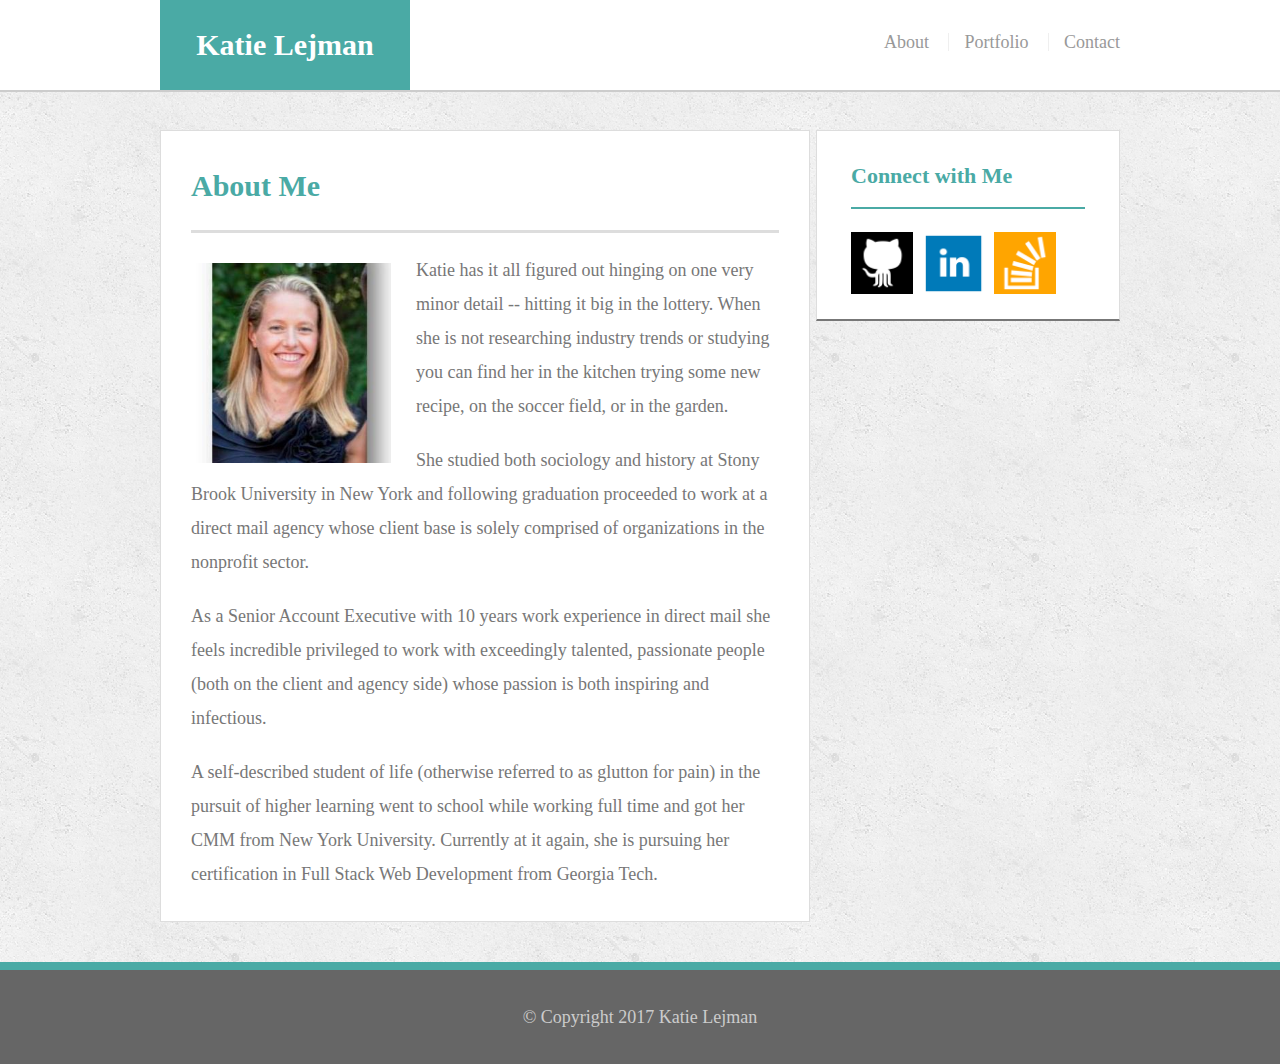
<file: index.html>
<!DOCTYPE html>
<html lang="en">
    <head>
        <meta charset="UTF-8">
        <meta name="viewport" content="width=device-width, initial-scale=1.0">
        <title>About Katie Lejman</title>
        <link rel="stylesheet" type="text/css" href="assets/css/reset.css">
        <link rel="stylesheet" type="text/css" href="assets/css/style.css">
    </head>
    <body>
        <header id="masthead">
            <div class="container">
                <a href="index.html" id="logo">Katie Lejman</a>
                <nav>
                    <a href="index.html">About</a>
                    <a href="portfolio.html">Portfolio</a>
                    <a href="contact.html">Contact</a>
                </nav>
            </div>
        </header>

        <div id="main-container" class="container">
            <section class="main-section">
                <h1>About Me</h1>
                
                <img id= "portPic" src="assets/images/Portfolio_ProfilePicture.jpeg" alt="Katie Lejman" class="auth-image"/>

                <p>Katie  has it all figured out hinging on one very minor detail -- hitting it big in the lottery. When she is not researching industry trends or studying you can find her in the kitchen trying some new recipe, on the soccer field, or in the garden.</p>
                
               <p>She studied both sociology and history at Stony Brook University in New York and following graduation proceeded to work at a direct mail agency whose client base is solely comprised of organizations in the nonprofit sector.</p>
                
                <p>As a Senior Account Executive with 10 years work experience in direct mail she feels incredible privileged to work with exceedingly talented, passionate people (both on the client and agency side) whose passion is both inspiring and infectious.</p>
                
                <p>A self-described student of life (otherwise referred to as glutton for pain) in the pursuit of higher learning went to school while working full time and got her CMM from New York University. Currently at it again, she is pursuing her certification in Full Stack Web Development from Georgia Tech.</p>
            </section>
            
            <section class="sidebar">
                <div id="contact">
                    <h2>Connect with Me</h2>
                    
                        <!--<li><a href="https://github.com/Klejman">
                        <li><a href="www.linkedin.com/in/katielejman"><li><a href="#">-->

                        <img src="assets/images/socialMedia/GitHub.png" class="social" alt="Github">
                        <img src="assets/images/socialMedia/LinkedIn.png" class="social" alt="Linkedin">
                        <img src="assets/images/socialMedia/Stackoverflow.png" class="social" alt="Stack Overflow">
                </div>
            </section>
            </div>
            <footer>
                <div class="container">
                    &copy Copyright 2017 Katie Lejman
                </div>
            </footer>
    </body>
</html>
</file>
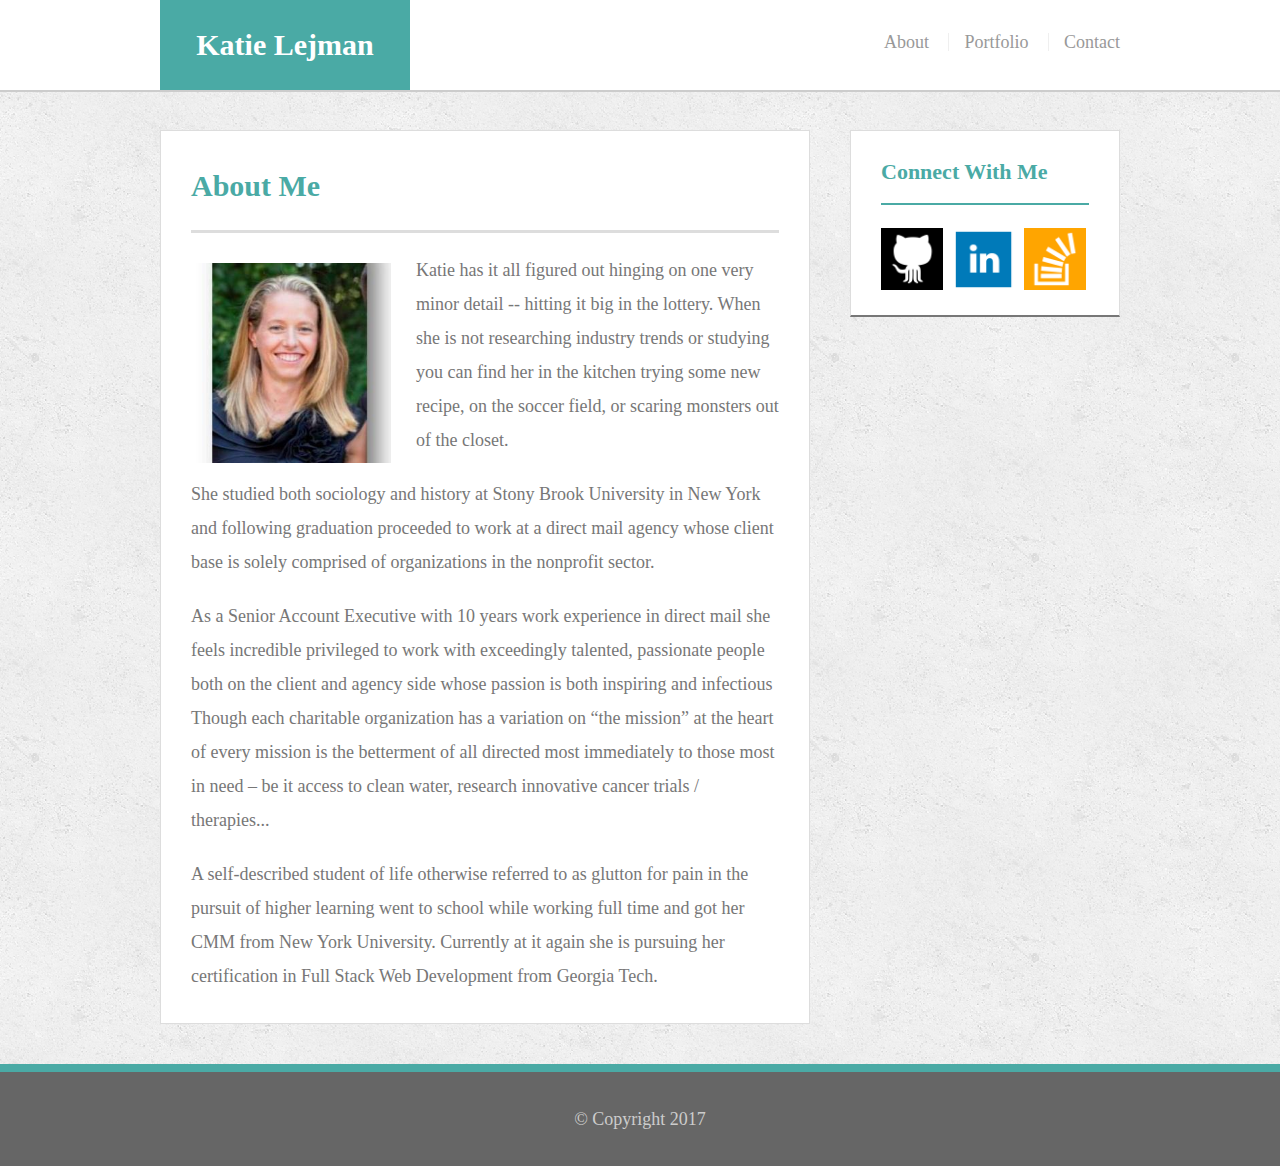
<file: My Basic Portfolio Mobile Responsive HW2/index.html>
<!DOCTYPE html>
<html lang="en">
    <head>
        <meta charset="UTF-8">
        <title>About Katie Lejman</title>
        <link rel="stylesheet" type="text/css" href="assets/css/reset.css">
        <link rel="stylesheet" type="text/css" href="assets/css/style.css">
    </head>
    <body>
        <header id="masthead">
            <div class="container">
                <a href="index.html" id="logo">Katie Lejman</a>
                <nav>
                    <a href="index.html">About</a>
                    <a href="portfolio.html">Portfolio</a>
                    <a href="contact.html">Contact</a>
                </nav>
            </div>
        </header>

        <div id="main-container" class="container">
            <section class="main-section">
                <h1>About Me</h1>
                
                <img src="assets/images/Portfolio_ProfilePicture.jpeg" alt="Katie Lejman" class="auth-image"/>

                <p>Katie  has it all figured out hinging on one very minor detail -- hitting it big in the lottery. When she is not researching industry trends or studying you can find her in the kitchen trying some new recipe, on the soccer field, or scaring monsters out of the closet.</p>
                
               <p>She studied both sociology and history at Stony Brook University in New York and following graduation proceeded to work at a direct mail agency whose client base is solely comprised of organizations in the nonprofit sector.</p>
                
                <p>As a Senior Account Executive with 10 years work experience in direct mail she feels incredible privileged to work with exceedingly talented, passionate people both on the client and agency side whose passion is both inspiring and infectious  Though each charitable organization has a variation on “the mission” at the heart of every mission is the <strong>betterment of all </strong> directed most immediately to those most in need – be it access to clean water, research innovative cancer trials / therapies...</p>
                
                <p>A self-described student of life otherwise referred to as glutton for pain in the pursuit of higher learning went to school while working full time and got her CMM from New York University. Currently at it again she is pursuing her certification in Full Stack Web Development from Georgia Tech.</p>
            </section>
            
            <section class="sidebar">
                <div id="connect">
                    <h2>Connect With Me</h2>
                    
                        <!--<li><a href="https://github.com/Klejman">
                        <li><a href="www.linkedin.com/in/katielejman"><li><a href="#">-->

                        <img src="assets/images/socialMedia/GitHub.png" class="social" alt="Github">
                        <img src="assets/images/socialMedia/LinkedIn.png" class="social" alt="Linkedin">
                        <img src="assets/images/socialMedia/Stackoverflow.png" class="social" alt="Stack Overflow">
                </div>
            </section>
            </div>
            <footer>
                <div class="container">
                    &copy Copyright 2017 
                </div>
            </footer>
    </body>
</html>
</file>
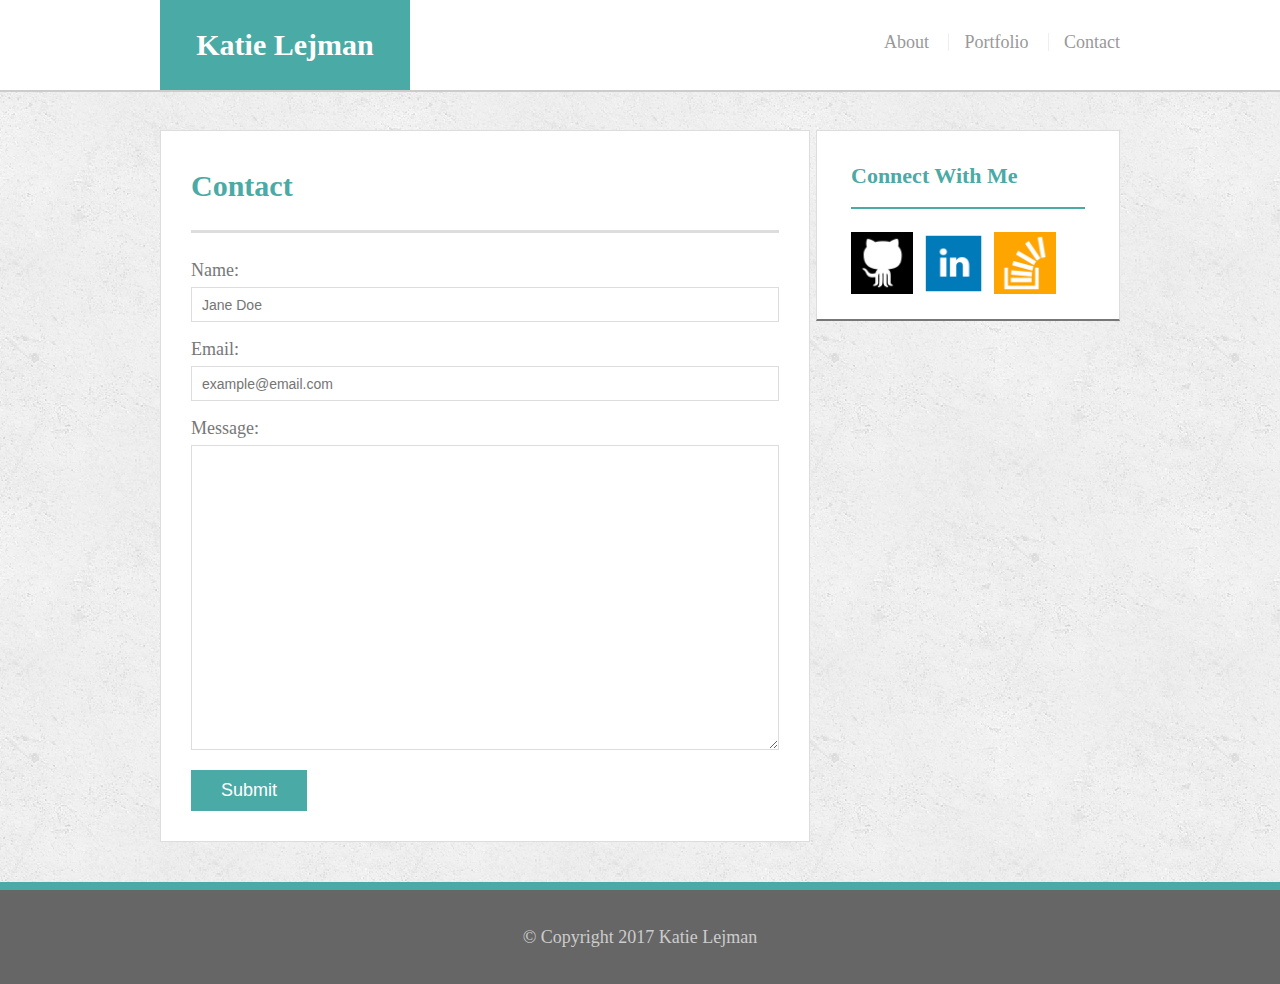
<file: contact.html>
<!DOCTYPE html>
<html lang="en">
    <head>
        <meta charset="UTF-8">
        <title>Contact Katie Lejman</title>
        <link rel="stylesheet" href="assets/css/reset.css">
        <link rel="stylesheet" href="assets/css/style.css">
    </head>
    <body>
        <header id="masthead">
            <div class="container">
                <a href="index.html" id="logo">Katie Lejman</a>
                <nav>
                    <a href="index.html">About</a>
                    <a href="portfolio.html">Portfolio</a>
                    <a href="contact.html">Contact</a>
                </nav>
            </div>
        </header>

        <div id="main-container" class="container">
            <section class="main-section">
                <h1>Contact</h1>

                <form id="contact-form">
                    <ul>
                        <li>
                            <label for="name">Name:</label>
                            <input id="name" type="text" name="name" id="name" placeholder="Jane Doe" required="required">
                        </li>
                        <li>
                            <label for="email"> Email:</label>
                            <input id="email" type="email" name="email" placeholder="example@email.com" required="required">
                        </li>
                        <li>
                            <label for="message">Message:</label>
                            <textarea rows="14" cols="50" name="message" id="message" required="required"></textarea>
                        </li>
                        </ul>
                            <input type="submit" value="Submit">
                    </form>
                </section>

                    
                    <section class="sidebar">
                        <div id="connect">
                            <h2>Connect With Me</h2>
                            
                            <!--<li><a href="https://github.com/Klejman">
                                <li><a href="www.linkedin.com/in/katielejman"><li><a href="#">-->
                                    <img src="assets/images/socialMedia/GitHub.png" class="social" alt="Github">
                                    <img src="assets/images/socialMedia/LinkedIn.png" class="social" alt="Linkedin">
                                    <img src="assets/images/socialMedia/Stackoverflow.png" class="social" alt="Stack Overflow">
                                </div>
                            </section>
                        </div>
                        <footer>
                            <div class="container">
                                &copy Copyright 2017 Katie Lejman
                            </div>
                        </footer>
                    </body>
                </html>
</file>
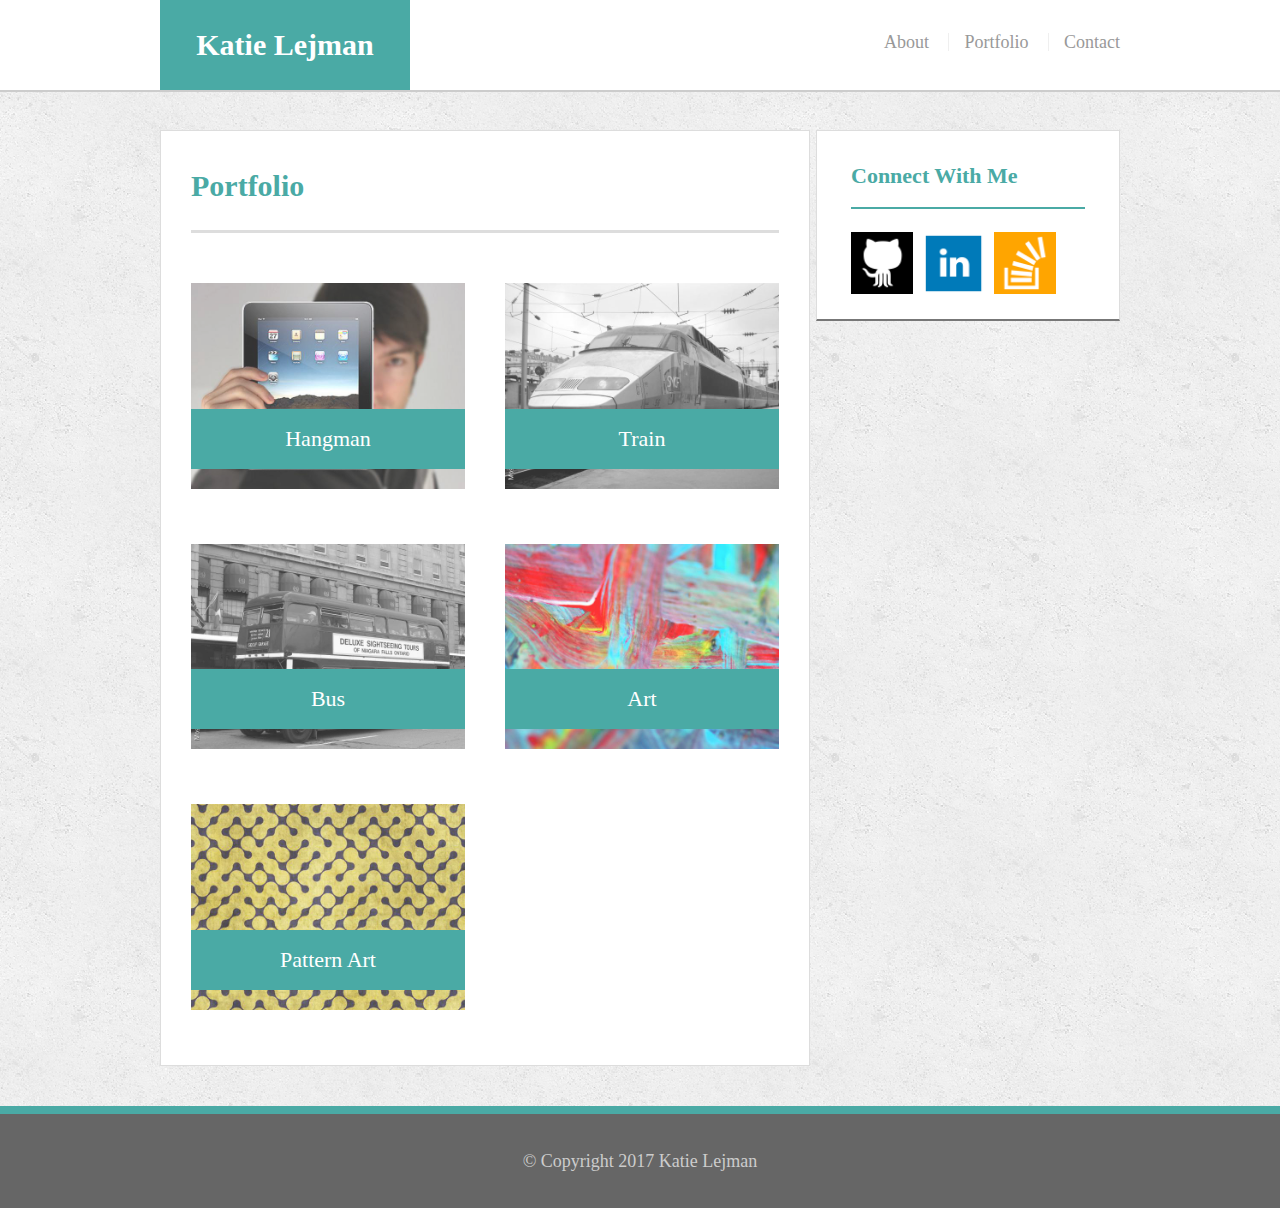
<file: portfolio.html>
<!DOCTYPE html>
<html lang="en">
    <head>
        <meta charset="UTF-8">
        <title>About Katie Lejman</title>
        <link rel="stylesheet" href="assets/css/reset.css">
        <link rel="stylesheet" href="assets/css/style.css">
    </head>
    <body>
        <header id="masthead">
            <div class="container">
                <a href="index.html" id="logo">Katie Lejman</a>
                <nav>
                    <a href="index.html">About</a>
                    <a href="portfolio.html">Portfolio</a>
                    <a href="contact.html">Contact</a>
                </nav>
            </div>
        </header>
        <div id="main-container" class="container">
            <section class="main-section">
                <h1>Portfolio</h1>
                
                <div class="work">
                <img src="assets/images/technics-q-c-640-480-1.jpeg" class="auth-image" alt="Hangman">

                <h3>Hangman</h3>
                </div>

                <div class="work">
                <img src="assets/images/Portfolio_Gallery.jpeg" class="auth-image" alt="Train">
                <h3>Train</h3>
                </div>

                <div class="work">        
                <img src="assets/images/Portfolio_Contact.jpeg" class="auth-image" alt="Bus">
                <h3>Bus</h3>
                </div>

                <div class="work">
                <img src="assets/images/Portfolio_About.jpeg" class="auth-image" alt="Art">
                <h3>Art</h3>
                </div>

                <div class="work">
                <img src="assets/images/abstract-q-c-640-480-10.jpeg"  class="auth-image" alt="Pattern Art">
                <h3>Pattern Art</h3>
                </div>

                <!--<img src="assets/images/technics-q-c-640-480-1.jpeg" height="200" width="200" alt="Sound Equiptment"/>

                <h3>Sound Equiptment</h3>

                <img src="assets/images/technics-q-c-640-480-1.jpeg" height="200" width="200" alt="Abstract Art 2"/>

                <h3>Abstract Art 2</h3>

                <img src="assets/images/Portfolio_About.jpeg" height="200" width="200" alt="Art Abstract"/>

                <h3>Art Abstract</h3>-->

            </section>
            
            <section class="sidebar">
                <div id="connect">
                    <h2>Connect With Me</h2>
                    <ul>
                    <img src="assets/images/socialMedia/GitHub.png" class="social" alt="Github">
                    <img src="assets/images/socialMedia/LinkedIn.png" class="social" alt="Linkedin" >
                    <img src="assets/images/socialMedia/Stackoverflow.png" class="social" alt="Stackoverflow">
                    </ul>
                </div>
            </section>
            </div>
            <footer>
                <div class="container">
                    &copy Copyright 2017 Katie Lejman
                </div>
            </footer>
    </body>
</html>
</file>
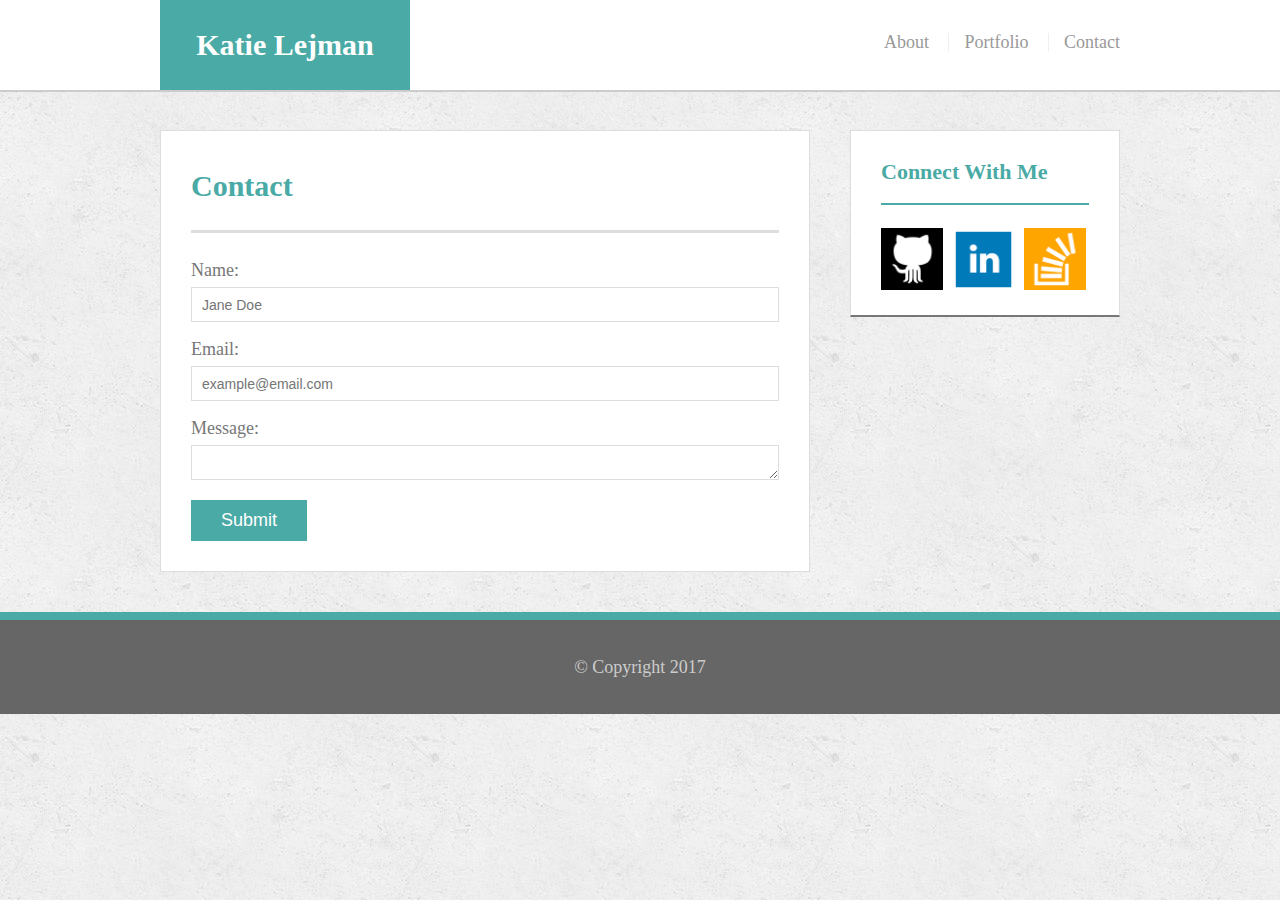
<file: My Basic Portfolio Mobile Responsive HW2/contact.html>
<!DOCTYPE html>
<html lang="en">
    <head>
        <meta charset="UTF-8">
        <title>Contact Katie Lejman</title>
        <link rel="stylesheet" href="assets/css/reset.css">
        <link rel="stylesheet" href="assets/css/style.css">
    </head>
    <body>
        <header id="masthead">
            <div class="container">
                <a href="index.html" id="logo">Katie Lejman</a>
                <nav>
                    <a href="index.html">About</a>
                    <a href="portfolio.html">Portfolio</a>
                    <a href="contact.html">Contact</a>
                </nav>
            </div>
        </header>

        <div id="main-container" class="container">
            <section class="main-section">
                <h1>Contact</h1>

                <form id="contact-form">
                    <ul>
                        <li>
                            <label for="name">Name:</label>
                            <input id="name" type="text" name="name" id="name" placeholder="Jane Doe" required="required">
                        </li>
                        <li>
                            <label for="email"> Email:</label>
                            <input id="email" type="email" name="email" placeholder="example@email.com" required="required">
                        </li>
                        <li>
                            <label for="message">Message:</label>
                            <textarea name="message" id="message" required="required"></textarea>
                        </li>
                        </ul>
                            <input type="submit" value="Submit">
                    </form>
                </section>

                    
                    <section class="sidebar">
                        <div id="connect">
                            <h2>Connect With Me</h2>
                            
                            <!--<li><a href="https://github.com/Klejman">
                                <li><a href="www.linkedin.com/in/katielejman"><li><a href="#">-->
                                    <img src="assets/images/socialMedia/GitHub.png" class="social" alt="Github">
                                    <img src="assets/images/socialMedia/LinkedIn.png" class="social" alt="Linkedin">
                                    <img src="assets/images/socialMedia/Stackoverflow.png" class="social" alt="Stack Overflow">
                                </div>
                            </section>
                        </div>
                        <footer>
                            <div class="container">
                                &copy Copyright 2017
                            </div>
                        </footer>
                    </body>
                </html>
</file>
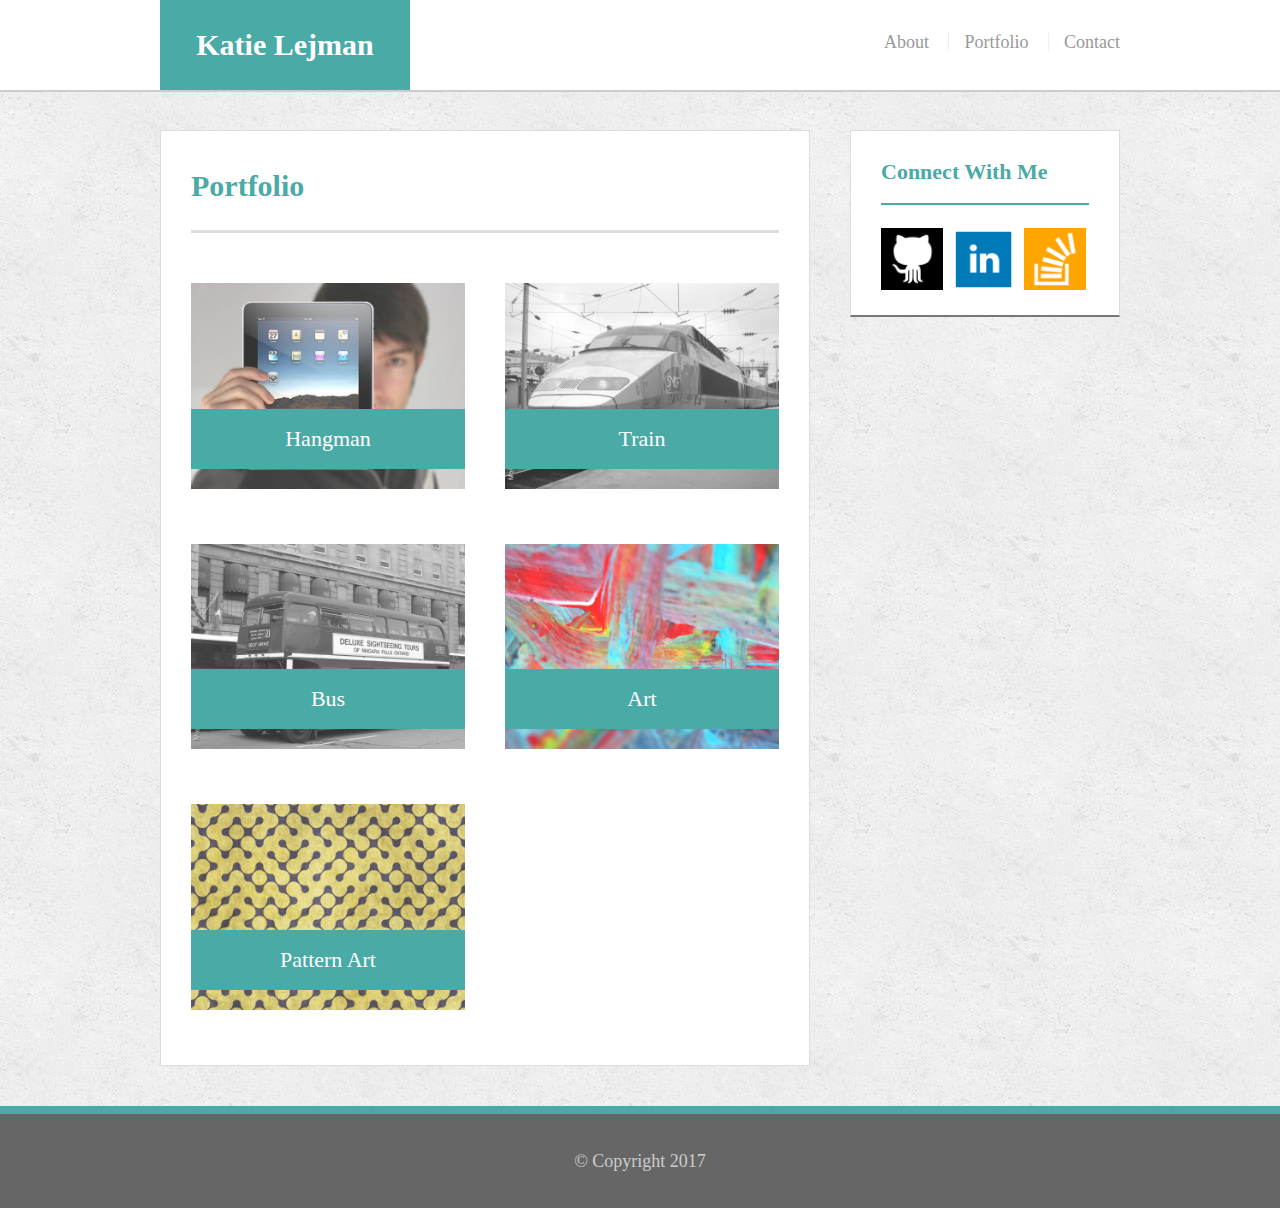
<file: My Basic Portfolio Mobile Responsive HW2/portfolio.html>
<!DOCTYPE html>
<html lang="en">
    <head>
        <meta charset="UTF-8">
        <title>About Katie Lejman</title>
        <link rel="stylesheet" href="assets/css/reset.css">
        <link rel="stylesheet" href="assets/css/style.css">
    </head>
    <body>
        <header id="masthead">
            <div class="container">
                <a href="index.html" id="logo">Katie Lejman</a>
                <nav>
                    <a href="index.html">About</a>
                    <a href="portfolio.html">Portfolio</a>
                    <a href="contact.html">Contact</a>
                </nav>
            </div>
        </header>
        <div id="main-container" class="container">
            <section class="main-section">
                <h1>Portfolio</h1>
                
                <div class="work">
                <img src="assets/images/technics-q-c-640-480-1.jpeg" class="auth-image" alt="Hangman">

                <h3>Hangman</h3>
                </div>

                <div class="work">
                <img src="assets/images/Portfolio_Gallery.jpeg" class="auth-image" alt="Train">
                <h3>Train</h3>
                </div>

                <div class="work">        
                <img src="assets/images/Portfolio_Contact.jpeg" class="auth-image" alt="Bus">
                <h3>Bus</h3>
                </div>

                <div class="work">
                <img src="assets/images/Portfolio_About.jpeg" class="auth-image" alt="Art">
                <h3>Art</h3>
                </div>

                <div class="work">
                <img src="assets/images/abstract-q-c-640-480-10.jpeg"  class="auth-image" alt="Pattern Art">
                <h3>Pattern Art</h3>
                </div>

                <!--<img src="assets/images/technics-q-c-640-480-1.jpeg" height="200" width="200" alt="Sound Equiptment"/>

                <h3>Sound Equiptment</h3>

                <img src="assets/images/technics-q-c-640-480-1.jpeg" height="200" width="200" alt="Abstract Art 2"/>

                <h3>Abstract Art 2</h3>

                <img src="assets/images/Portfolio_About.jpeg" height="200" width="200" alt="Art Abstract"/>

                <h3>Art Abstract</h3>-->

            </section>
            
            <section class="sidebar">
                <div id="connect">
                    <h2>Connect With Me</h2>
                    <ul>
                    <img src="assets/images/socialMedia/GitHub.png" class="social" alt="Github">
                    <img src="assets/images/socialMedia/LinkedIn.png" class="social" alt="Linkedin" >
                    <img src="assets/images/socialMedia/Stackoverflow.png" class="social" alt="Stackoverflow">
                    </ul>
                </div>
            </section>
            </div>
            <footer>
                <div class="container">
                    &copy Copyright 2017 
                </div>
            </footer>
    </body>
</html>
</file>
<file: assets/css/style.css>
* {
    box-sizing: border-box;
}

body {
    background: url('../images/backgroundimage/concrete_seamless.png');
    font-size: 18px;
    line-height: 34px;
    font-family: 'Arial', 'Helvetica Neue', Helvetica. sans-serif;
    color:#777;
}

.container {
    width:100%;
    max-width: 960px;
    margin: 0 auto;
    clear:both;
}

h1, h2, h3, p {
    margin-bottom: 20px;
}

p:last-child {
    margin-bottom: 0;
}

h1, h2, h3 {
    font-family:'Georgia','Times', Times New Roman, serif;
    font-weight: 700;
    color: #4aaaa5;
}

h1 {
    font-size: 30px;
    line-height: 49px;
    border-bottom: 3px solid #ddd;
    padding-bottom: 20px;
}

h2, h3 {
    font-size: 22px;
}
/* header*/

#masthead {
    background: #fff;
    margin: 0 0 30px;
    z-index: 99;
    color:#fff;
    overflow: auto;
    border-bottom: 2px solid #ccc;
    position: fixed;
    width: 100%;
}



#logo {
    width: 250px;
    height: 90px;
    background: #4aaaa5;
    float: left;
    font-family: 'Georgia', 'Times', Times New Roman, serif;
    text-align: center;
    line-height: 90px;
    color: #fff;
    font-weight: 700;
    font-size: 30px;
    text-decoration: none;
}

nav {
    float: right;
    margin-top: 25px;
}

nav a {
    color: #999;
    text-decoration: none;
    margin-left: 15px;
    display: inline-block;
    border-left: 1px solid #efefef;
    padding-left: 15px;
    line-height: 18px;
}

nav a:first-child {
    border-left: 0 none;
}

/*main*/

#main-container {
    padding-top: 130px;
}

.main-section {
    background: #fff;
    padding: 30px;
    margin: 0 0 40px 0;
    width: 100%;
    max-width: 650px;
    float: left;
    border: 1px solid #ddd;
}

.auth-image {
    width: 200px;
    height: auto;
    margin-top: 10px;
    float: left;
    margin-right: 25px;
}

/* sidebar*/
.sidebar {
    background: #fff;
    padding: 1.875em;
    width: 100%;
    max-width: 16.875em;
    float: right;
    border: 1px solid #ddd;
    margin-bottom: 20px;
}

h3, .sidebar, h2 {
    border-bottom: 2px solid;
    padding-bottom: 20px;
    margin-bottom: 15px;
    line-height: 22px;
}

.social {
    width: 62px;
    height: 62px;
    margin-top: 8px;
    margin-right: 5px;
}

.social:last-child {
    margin-right: 0;
}

/*footer*/

footer {
    position: sticky;
    background: #666;
    color: #fff;
    padding: 30px 0;
    clear: both;
    border-top: 8px solid #4aaaa5;  
    color: #ccc;
    font-style: 12px;
    text-align: center;
}

/*portfolio*/

.work {
    width: 274px;
    overflow: auto;
    position: relative;
    float: left;
    margin: 20px 0 25px;
}

.work:nth-child(even) {
    margin-right: 40px;

}

.work img {
    width: 100%;
    border: 0 none;
    opacity: .8;
}

.work h3 {
    border-bottom: 0;
    background: #4aaaa5;
    color: #fff;
    text-align: center;
    position: absolute;
    bottom: 20px;
    padding: 15px;
    width: 100%;
    line-height: 30px;
    margin-bottom: 0;
    font-weight: 300;
}

/*contact*/

#contact-form ul {
    margin-bottom: 20px;
}

#contact-form li {
    margin-bottom: 10px;
}

label,
input[type=text],
input[type=email],
textarea{
    display: block;
    width: 100%;
}

input[type=text],
input[type=email],
textarea{
    height: 35px;
    border: 1px solid #ddd;
    padding: 0 10px;
    font-size: 14px;
}

text {
    height: 400px;
}

textarea{
    height: 305px;
}

input[type=submit] {
    background: #4aaaa5;
    border: 0 none;
    color: #fff;
    font-size: 18px;
    padding: 10px 30px;
    cursor: pointer;
}



/**************************
 Media Query
***************************/

@media only screen and (max-width: 980px) {

    /* organized css according to specificity hierarchy*/

    body {
     font-size: 16px;
     line-height: 28px;
     font-family: 'Arial', 'Helvetica Neue', Helvetica. sans-serif;
     color:#777;
    }

    nav {
        margin-right: 150px;
        margin-top: 12px;
    }

    h1, h2, h3, p {
        margin-bottom: 10px;
    }
    
    h2, h3 {
    font-size: 18px;
    border-bottom: 1px solid ;

    }

    h1 {
        font-size: 24px;
        line-height: 30px;
    }

    p:first-child {
        margin-bottom: 0;
    }


    textarea {
        height: 310px;
    }

    input[type=submit] {
        font-size: 16px;
        padding: 10px 20px;
    }

    footer {
        margin-top: 200px;
        font-size: 14px;

    }
    
    .auth-image {


    }

    .main-section {
       max-width: 40%;
       padding: 20px 20px 25px 20px;
       margin-right: -150px;
       margin-left: 150px;
    }
    
    .sidebar { 
      max-width: 25%; 
      padding: 20px; 
      border: 1px solid #ddd; 
      margin-right: 150px; 
      margin-left: 50px;
    }



     .social {
     width: 50px;
     height: 50px;
     margin-left: 5px;
    }

    .work{
        margin-left:30px;
    }

    #portPic {
        margin-right: 30%;
        margin-left: 12%;
        margin-bottom: 20px;
    }

    

    #logo {
        font-size: 24px;
        margin-left: 150px;
        width: 250px;
        height: 60px;
        line-height: 60px;

    }

    #main-container {
        padding-top: 90px;
        margin-bottom: 200px;

    }

    


 /*@media only screen and (max-width: 700px) {
     .container {
      width: 100%;

     }

     #main-container, .container {
        margin-top: 0;
     }

     .main-section {
         width: 650px;
         margin-top: 50px;


     }
     
     .sidebar {
         padding-right: 10%;
         padding-left: 10%;
         margin-right: 5%;
         margin-left: 5%;
         float: none;

     }

     .auth-image {
         width: 67.7083%;
         margin-left: 16.14585%;
         margin-right: 16.14585%;
         float: none;
     }

     #logo {
        width: 100%;

     }

     #masthead, #logo {
        margin-top: 0;
     }

     .sidebar {
        margin-top: 0;
     }

     nav {
        width: 100%;
        text-align: center;

     }

     nav a {
        margin-bottom: 30px;

     }

     footer {
         position: sticky;
     }

 }
















/*
html {
	background-image: url("../images/backgroundimage/concrete_seamless.png");
	opacity: 0.85;
	filter: alpha(opacity= 85); /* For IE8 and earlier 
	height: auto;
    font-size: 18px;
	background-position: center;
	background-repeat: no-repeat;
	background-size: cover;
	background-color: #FFF;
	font-family: 'Arial', 'Helvetica Neue', 'Helvetica', 'Sans-serif';
}

h2 {
    display: inline;
    text-align: left;
    background-color: paleturquoise;
    opacity: 0.65;
    filter: alpha(opacity= 65); /* For IE8 and earlier 
    margin-left:40px;
    width: auto;
    padding: 20px 20px 18px 20px;
    box-sizing: border-box;
}

.site-nav a {
    display: inline;
    text-decoration: none;
    padding: 540px;
    margin-top: 40px;
    margin-right: 10px;
}

.container {
    max-width: 960px;
    margin-left: auto;
    margin-right: auto;
    padding: 0px 40px;
    box-sizing: border-box;
}

.left-side {
    width: 66%;
    padding-right:40px;
    float: left;
    border: 2px solid orange;
    overflow: none;
    box-sizing: border-box;


}
.sidebar {
    width: 34%;
    background-color: paleturquoise;
    opacity: 0.65;
    filter: alpha(opacity= 65); /* For IE8 and earlier */
    /* when listed size represented in px had to add margin-left:40px; with % elminates this need with the clear fix method in place
    border: 2px solid #000;
    float: left;
    box-sizing: border-box;
}

.footer {
    margin-top: 10px;
    clear: both;
    text-align: center;*/
</file>
<file: My Basic Portfolio Mobile Responsive HW2/assets/css/style.css>
* {
    box-sizing: border-box;
}

body {
    background: url('../images/backgroundimage/concrete_seamless.png');
    font-size: 18px;
    line-height: 34px;
    font-family: 'Arial', 'Helvetica Neue', Helvetica. sans-serif;
    color:#777;
}

.container {
    width:100%;
    max-width: 960px;
    margin: 0 auto;
    clear:both;
}

h1, h2, h3, p {
    margin-bottom: 20px;
}

p:last-child {
    margin-bottom: 0;
}

h1, h2, h3 {
    font-family:'Georgia','Times', Times New Roman, serif;
    font-weight: 700;
    color: #4aaaa5;
}

h1 {
    font-size: 30px;
    line-height: 49px;
    border-bottom: 3px solid #ddd;
    padding-bottom: 20px;
}

h2, h3 {
    font-size: 22px;
}
/* header*/

#masthead {
    background: #fff;
    margin: 0 0 30px;
    z-index: 99;
    color:#fff;
    overflow: auto;
    border-bottom: 2px solid #ccc;
    position: fixed;
    width: 100%;
}

#logo {
    width: 250px;
    height: 90px;
    background: #4aaaa5;
    float: left;
    font-family: 'Georgia', 'Times', Times New Roman, serif;
    text-align: center;
    line-height: 90px;
    color: #fff;
    font-weight: 700;
    font-size: 30px;
    text-decoration: none;
}

nav {
    float: right;
    margin-top: 25px;
}

nav a {
    color: #999;
    text-decoration: none;
    margin-left: 15px;
    display: inline-block;
    border-left: 1px solid #efefef;
    padding-left: 15px;
    line-height: 18px;
}

nav a:first-child {
    border-left: 0 none;
}

/*main*/

#main-container {
    padding-top: 130px;
}

.main-section {
    background: #fff;
    padding: 30px;
    margin: 0 0 40px 0;
    width: 100%;
    max-width: 650px;
    float: left;
    border: 1px solid #ddd;
}

.auth-image {
    width: 200px;
    height: auto;
    margin-top: 10px;
    float: left;
    margin-right: 25px;
}

/* sidebar*/
.sidebar {
    background: #fff;
    padding: 30px;
    width: 100%;
    max-width: 270px;
    float: right;
    border: 1px solid #ddd;
    margin-bottom: 20px;
}

h3, .sidebar, h2 {
    border-bottom: 2px solid;
    padding-bottom: 20px;
    margin-bottom: 15px;
    line-height: 22px;
}

.social {
    width: 62px;
    height: 62px;
    margin-top: 8px;
    margin-right: 5px;
}

.social:last-child {
    margin-right: 0;
}

/*footer*/

footer {
    background: #666;
    color: #fff;
    padding: 30px 0;
    clear: both;
    border-top: 8px solid #4aaaa5;  
    color: #ccc;
    font-style: 12px;
    text-align: center;
}

/*portfolio*/

.work {
    width: 274px;
    overflow: auto;
    position: relative;
    float: left;
    margin: 20px 0 25px;
}

.work:nth-child(even) {
    margin-right: 40px;

}

.work img {
    width: 100%;
    border: 0 none;
    opacity: .8;
}

.work h3 {
    border-bottom: 0;
    background: #4aaaa5;
    color: #fff;
    text-align: center;
    position: absolute;
    bottom: 20px;
    padding: 15px;
    width: 100%;
    line-height: 30px;
    margin-bottom: 0;
    font-weight: 300;
}

/*contact*/

#contact-form ul {
    margin-bottom: 20px;
}

#contact-form li {
    margin-bottom: 10px;
}

label,
input[type=text],
input[type=email],
textarea{
    display: block;
    width: 100%;
}

input[type=text],
input[type=email],
textarea{
    height: 35px;
    border: 1px solid #ddd;
    padding: 0 10px;
    font-size: 14px;
}

text {
    height: 200px;
}

input[type=submit] {
    background: #4aaaa5;
    border: 0 none;
    color: #fff;
    font-size: 18px;
    padding: 10px 30px;
    cursor: pointer;
}



















/*
html {
	background-image: url("../images/backgroundimage/concrete_seamless.png");
	opacity: 0.85;
	filter: alpha(opacity= 85); /* For IE8 and earlier 
	height: auto;
    font-size: 18px;
	background-position: center;
	background-repeat: no-repeat;
	background-size: cover;
	background-color: #FFF;
	font-family: 'Arial', 'Helvetica Neue', 'Helvetica', 'Sans-serif';
}

h2 {
    display: inline;
    text-align: left;
    background-color: paleturquoise;
    opacity: 0.65;
    filter: alpha(opacity= 65); /* For IE8 and earlier 
    margin-left:40px;
    width: auto;
    padding: 20px 20px 18px 20px;
    box-sizing: border-box;
}

.site-nav a {
    display: inline;
    text-decoration: none;
    padding: 540px;
    margin-top: 40px;
    margin-right: 10px;
}

.container {
    max-width: 960px;
    margin-left: auto;
    margin-right: auto;
    padding: 0px 40px;
    box-sizing: border-box;
}

.left-side {
    width: 66%;
    padding-right:40px;
    float: left;
    border: 2px solid orange;
    overflow: none;
    box-sizing: border-box;


}
.sidebar {
    width: 34%;
    background-color: paleturquoise;
    opacity: 0.65;
    filter: alpha(opacity= 65); /* For IE8 and earlier */
    /* when listed size represented in px had to add margin-left:40px; with % elminates this need with the clear fix method in place
    border: 2px solid #000;
    float: left;
    box-sizing: border-box;
}

.footer {
    margin-top: 10px;
    clear: both;
    text-align: center;*/
</file>
